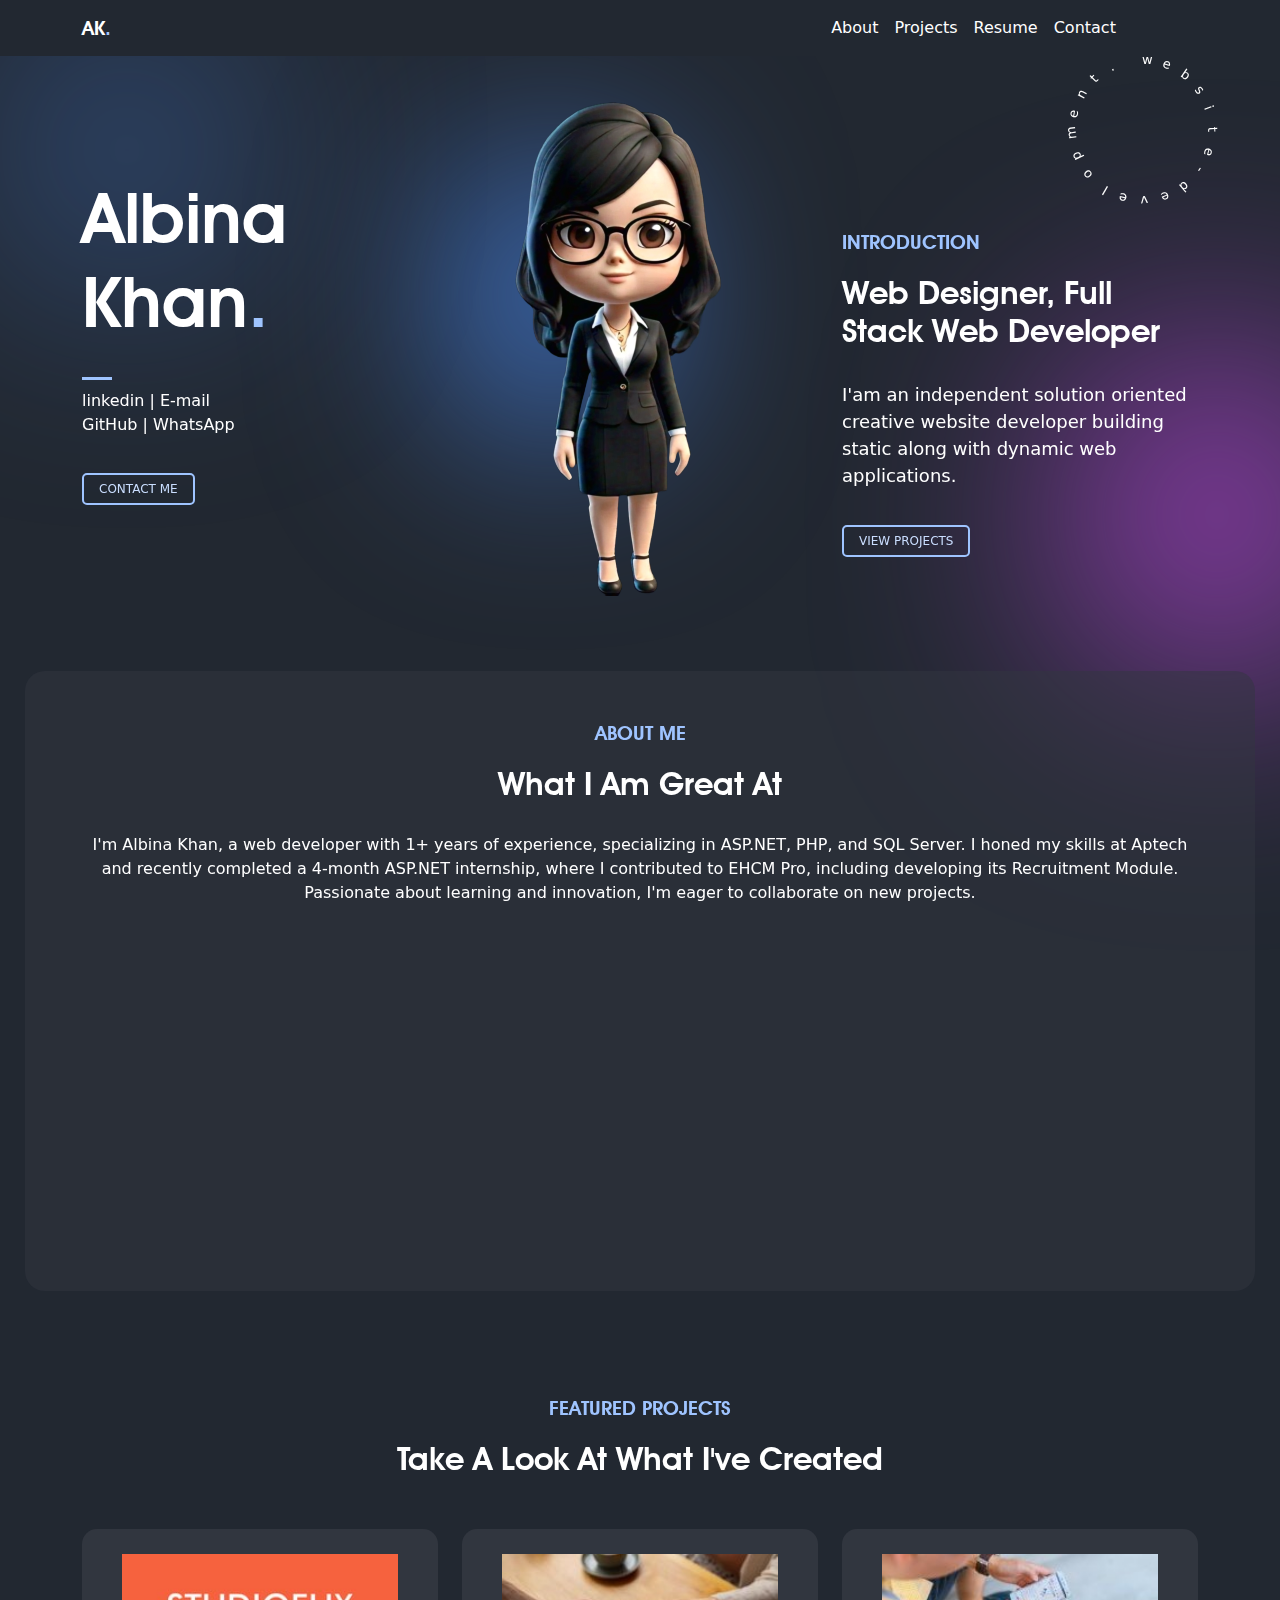
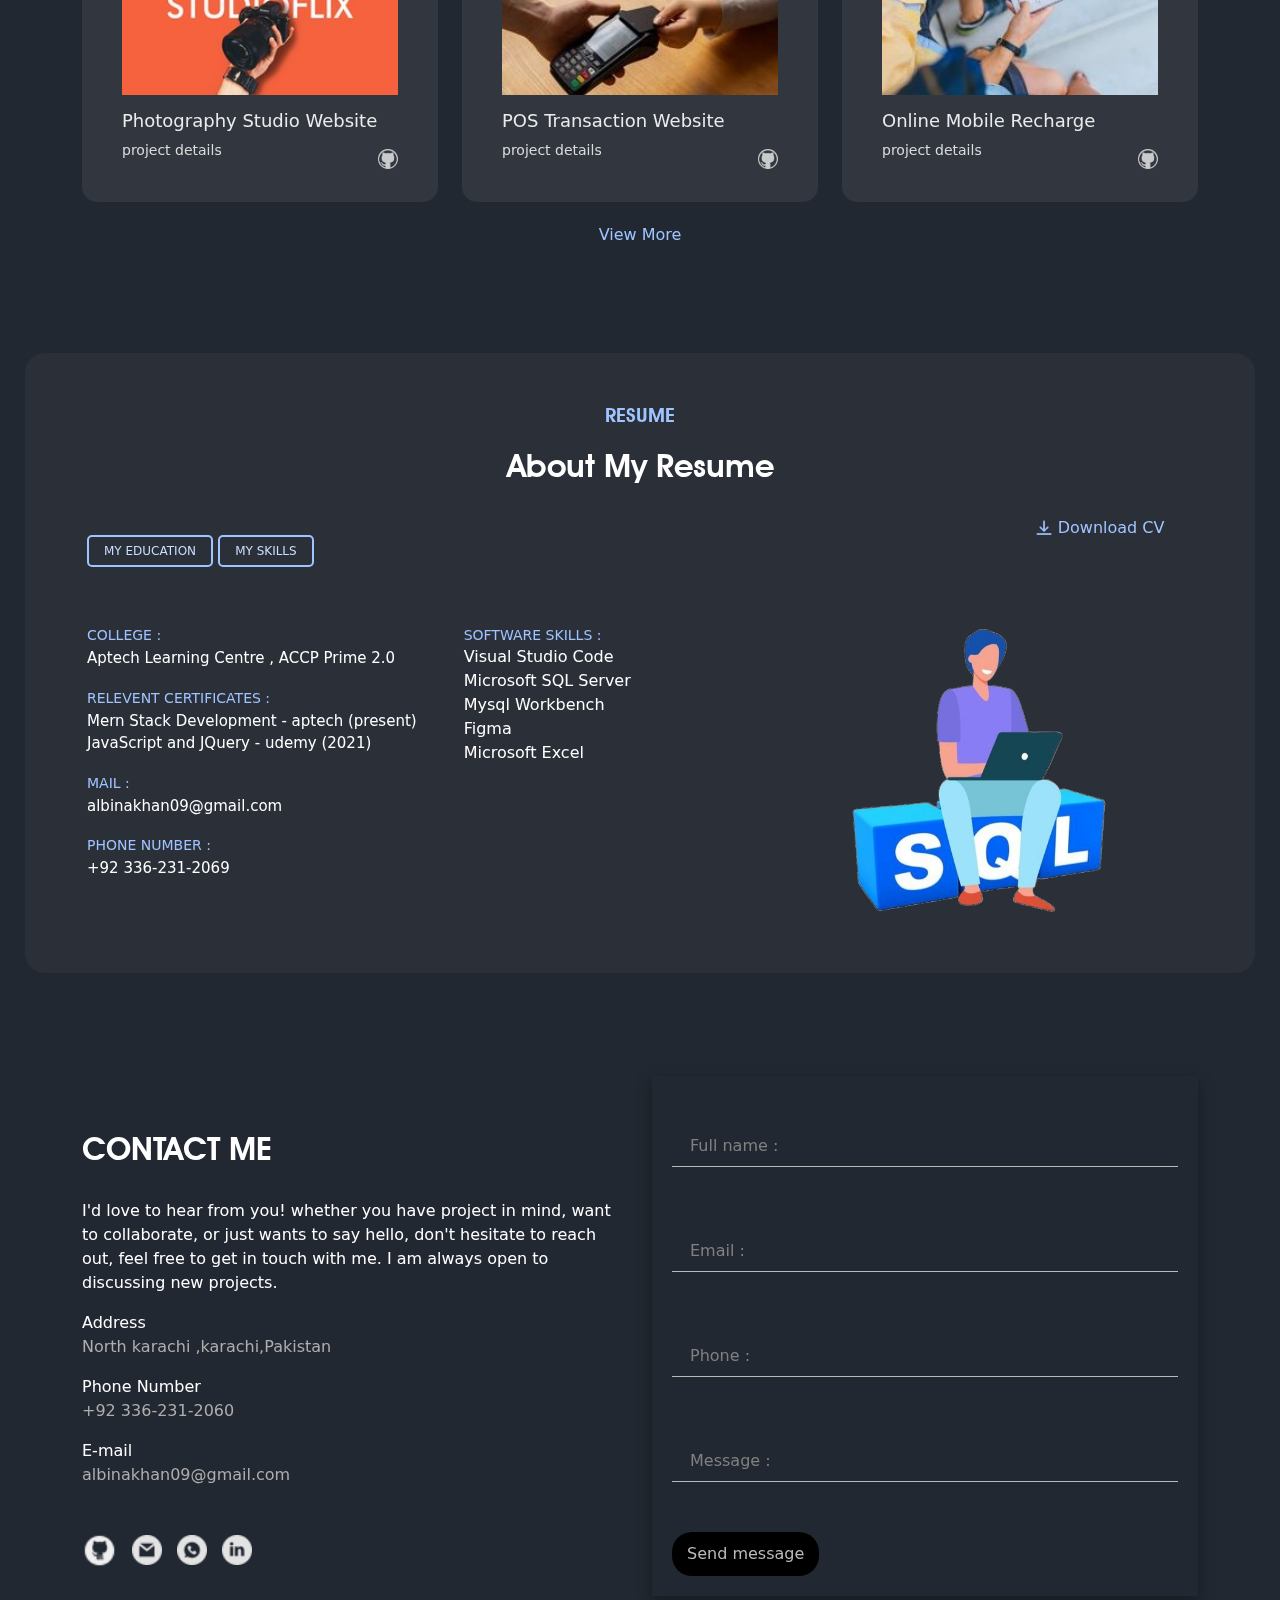
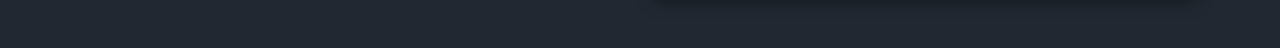
<file: index.html>
<!DOCTYPE html>
<html lang="en">
<head>
    <meta charset="UTF-8">
    <meta name="viewport" content="width=device-width, initial-scale=1.0">
    <title>Portfolio</title>
    <!-- bootstrap links -->
    <link href="https://cdn.jsdelivr.net/npm/bootstrap@5.3.3/dist/css/bootstrap.min.css" rel="stylesheet" integrity="sha384-QWTKZyjpPEjISv5WaRU9OFeRpok6YctnYmDr5pNlyT2bRjXh0JMhjY6hW+ALEwIH" crossorigin="anonymous">
    <!-- font -->
    <link rel="preconnect" href="https://fonts.googleapis.com">
    <link rel="preconnect" href="https://fonts.gstatic.com" crossorigin>
    <link href="https://fonts.googleapis.com/css2?family=DM+Serif+Display:ital@0;1&display=swap" rel="stylesheet">
    <link rel="preconnect" href="https://fonts.googleapis.com">
<link rel="preconnect" href="https://fonts.gstatic.com" crossorigin>
<link href="https://fonts.googleapis.com/css2?family=DM+Serif+Display:ital@0;1&family=Playfair+Display:ital,wght@0,400..900;1,400..900&display=swap" rel="stylesheet">

<link rel="stylesheet" href="style.css">
<link rel="stylesheet" href="responsive.css">
</head>

<body>
    <header id="header">
        <nav class="navbar navbar-expand-lg navbar-dark ">
            <div class="container">

                <a class="navbar-brand" href="index.html">AK<span class="dot">.</span></a>
                <button
              class="navbar-toggler"
              type="button"
              data-bs-toggle="collapse"
              data-bs-target="#navbarSupportedContent"
              aria-controls="navbarSupportedContent"
              aria-expanded="false"
              aria-label="Toggle navigation"
            >
              <span class="navbar-toggler-icon"></span>
            </button>
            
              <div class="collapse navbar-collapse" id="navbarSupportedContent">
                  <ul class="navbar-nav mb-2 mb-lg-0">
                      <li class="nav-item">
                        <a class="nav-link " href="#About">About</a>
                      </li>
                      <li class="nav-item">
                        <a class="nav-link" href="#Projects">Projects</a>
                      </li>
                      <li class="nav-item">
                        <a class="nav-link" href="#Education">Resume</a>
                      </li>
                      <li class="nav-item">
                          <a class="nav-link" href="#Contact">Contact </a>
                        </li>
                       
                    </ul>
              </div>
        </div>

          </nav>
    </header>
    <main>
        <!-- top section -->
        <section id="top_section">
            
            <div class="container">
                <div class="row" id="mobile-res">
                        <div class="col-md-4" id="col1">
                            <div class="top">
                                <div class="main_heading">
                                    <h1 class="name">Albina Khan<span class="dot">.</span>                       
                                    </h1>
                                </div>
                                <div class="links">
                                    <p class="top-link">
                                        
                                    <a href="https://www.linkedin.com/in/albina-khan-0630b6267/">linkedin |</a> 
                                    <a href="mailto:albina_khan09@outlook.com">E-mail <br></a> 
                                    <a href="https://github.com/Albina-khan"> GitHub |</a>
                                    <a href="https://wa.me/03362312069">WhatsApp</a>
                                  </p>
                                </div>
                                <a href="#Contact">
                                    <button class="contactbtn">CONTACT ME</button>

                                </a>
            
                            </div>
                            
                        </div>
                        <div class="col-md-4" id="col1">
                            <div id="background_avatar">
                                <img src="images/myAvatar.png" class="img-fluid" alt="" srcset="">
                            </div>
                        </div>
                        <div class="col-md-4">
                            <div class="circles">
                                <div class="sm-circle"></div>
                                <div class="sm-circle-top"></div>
                            </div>
                            <div class="animated-circle"> 
                                <div class="circular-text">
                                    website - development.
                                </div>
                            </div>

                            <div class="intro_para">
                                <h2 class="intro">INTRODUCTION</h2>
                                <h2 class="head">Web Designer, Full Stack Web Developer </h2>
                                <p class="heading_para"> I'am an independent solution oriented creative website developer 
                                    building static along with dynamic web applications.
                                </p>
                                <a href="#Projects">
                                    <button id="" class="contactbtn"> VIEW PROJECTS</button>
                                </a>
                
                            </div>
                            
                        </div>
                </div>
              
               
            </div>
    
        </section>
        <!-- About Section -->
        <section id="About">
            <div class="container">
                <div class="row">
                    <div class="col-md-12">
                        <div class="about_text">
    
                            <h2 class="intro">ABOUT ME</h2>
                            <h2 class="head">What I Am Great At</h2>
                            <p class="about_para">I'm Albina Khan, a web developer with 1+ years of experience, specializing in ASP.NET, PHP, and SQL Server. I honed my skills at Aptech and recently completed a 4-month ASP.NET internship, where I contributed to EHCM Pro, including developing its Recruitment Module. Passionate about learning and innovation, I'm eager to collaborate on new projects.</p>
                        </div>
                    </div>

                            <div class="about_box">
                                <div class="row">
                                    <div class="col-md-3 col-sm-6 col-12">
                                        <div class="box">
                                            <img src="images/code.png" alt="" srcset="">
                                            <h3 class="boxtxt">Web Development</h3>
                                            <p class="boxtxt2" >create static websites using html css javascript along with bootstrap</p>
                                        </div>
                                    </div>
                                    <div class="col-md-3 col-sm-6 col-12">
                                        <div class="box">
                                            <img src="images/database.png" alt="" srcset="">
                                            <h3 class="boxtxt">Database</h3>
                                            <p class="boxtxt2">connect and create database using sql and mysql</p>
                                        </div>
                                    </div>
                                    <div class="col-md-3 col-sm-6 col-12">
                                        <div class="box">
                                            <img src="images/web.png" alt="" srcset="">
                                            <h3 class="boxtxt">PHP</h3>
                                            <p class="boxtxt2">create dynamic websites add database connection using php</p>
                                        </div>
                                    </div>
                                    <div class="col-md-3 col-sm-6 col-12">
                                        <div class="box">
                                            <img src="images/form.png" alt="" srcset="">
                                            <h3 class="boxtxt">ASP.NET</h3>
                                            <p class="boxtxt2">create .net web applications or windows form applications</p>
                                        </div>
                                    </div>
                                   
                                </div>
                               
                               
                            </div>
                </div>
            </div>
        </section>
        <!-- Projects Section -->
        <section id="Projects">
            <div class="container">
                <div class="row">
                    <div class="col-md-12">
                        <div class="about_text">
    
                            <h2 class="intro">FEATURED PROJECTS</h2>
                            <h2 class="head">Take A Look At What I've Created</h2>
                        </div>
                    </div>            
                </div>

                <div class="project_boxes">

                    <div class="row">
                        <div class="col-md-4">
                            <div class="pro_box">
                                <img  src="images/studioflix_homepage_18.jpg" alt="" srcset="">
                                <h3 class="project_boxtxt">Photography Studio Website</h3>
                                <div class="prodetail">
                                    <a href="rechargedeatil.html#photodetail" class="p_boxtxt">
                                        <p class="p_boxtxt">project details</p>
                                    </a>
                                    <a href="https://reliable-cranachan-44e0a6.netlify.app/" > <img class="Githublogo" src="images/Githublogo.png" alt="" srcset=""></a>

                                </div>                            </div>
                        </div>
                        <div class="col-md-4">
                            <div class="pro_box">
                                <img src="images/SLIDERIMG_18.jpg" alt="" srcset="">
                                <h3 class="project_boxtxt">POS Transaction Website</h3>
                                <div class="prodetail">
                                    <a href="rechargedeatil.html#posdetail" class="p_boxtxt">
                                        <p class="p_boxtxt">project details</p>
                                    </a>
                                    <a href="https://phenomenal-mermaid-b60aeb.netlify.app/" > <img class="Githublogo" src="images/Githublogo.png" alt="" srcset=""></a>

                                </div>                            </div>
                     </div>
                    <div class="col-md-4">
                        <div class="pro_box">
                            <img  src="images/banner7.jpg"  alt="" srcset="">
                            <h3 class="project_boxtxt">Online Mobile Recharge</h3>
                            <div class="prodetail">
                                <a href="rechargedeatil.html#onlinedetail" class="p_boxtxt">
                                    <p class="p_boxtxt">project details</p>
                                </a>
                                <a href="https://github.com/Albina-khan/Online_Mobile_Recharge.git" > <img class="Githublogo" src="images/Githublogo.png" alt="" srcset=""></a>
            
                            </div>                            </div>
                    </div>
                </div>

<div id="project_boxes2" class="hidden">
    <div class="row">
        
        <div class="col-md-4">
            <div class="pro_box">
                <img src="images/eight-budget.jpg" alt="" srcset="">
                <h3 class="project_boxtxt">Budget Calculator</h3>
                <div class="prodetail">
                    <a href="rechargedeatil.html#caldetail" class="p_boxtxt">
                        <p class="p_boxtxt">project details</p>
                    </a>
                    <a href="https://github.com/Albina-khan/Budget_calculator.git" > <img class="Githublogo" src="images/Githublogo.png" alt="" srcset=""></a>

                </div>                            </div>
    </div>
        <div class="col-md-4">
            <div class="pro_box">
                <img src="images/adi-goldstein-EUsVwEOsblE-unsplash_18 (1).jpg" alt="" srcset="">
                <h3 class="project_boxtxt">Lab Automation Website</h3>
                <div class="prodetail">
                    <a href="rechargedeatil.html#labdetail" class="p_boxtxt">
                        <p class="p_boxtxt">project details</p>
                    </a>
                    <a href="https://github.com/Albina-khan/lab-automation.git" > <img class="Githublogo" src="images/Githublogo.png" alt="" srcset=""></a>

                </div>
            </div>
    </div>
    </div>
</div>
                <div class="row">
                    <div class="col-md-12" style="text-align: center; margin-top: 20px;">
                        <button class="cv" id="view" >View More</button>
                    </div>
                </div>

            </div>


        </section>
        <!-- Education Section -->
        <section id="Education">
            <div class="container">
                <div class="row">
                    <div class="col-md-12">
                        <div class="about_text">
    
                            <h2 class="intro">RESUME</h2>
                            <h2 class="head">About My Resume</h2>
                        </div>
                    </div>
                    <div class="col-md-10">
                        <button class="contactbtn" id="edubtn" onclick="myFunctionEdu()">MY EDUCATION</button>
                        <button class="contactbtn" id="skillbtn" onclick="myFunction()">MY SKILLS</button>
                    </div>
                    <div class="col-md-2">
                       <a href="Albina khan resume.docx"> <button class="cv"> <img src="images/download.png" alt="" class="cvimg" srcset=""> Download CV </button></a>
                    </div>

                    <div class="education" id="edu">
                        <div class="row">
                            <div class="col-md-4">

                                <label for="">COLLEGE :</label>
                                <p class="edu-para">Aptech Learning Centre , ACCP Prime 2.0</p>
    
                                <label for="">RELEVENT CERTIFICATES :</label>
                                <p class="edu-para">Mern Stack Development - aptech (present) <br>
                                    JavaScript and JQuery - udemy (2021)
                                </p>
    
                                <label for="">MAIL :</label>
                                <p class="edu-para">albinakhan09@gmail.com</p>
    
                                <label for="">PHONE NUMBER :</label>
                                <p class="edu-para">+92 336-231-2069</p>
                            </div>
                            <div class="col-md-4">
                                <label for="" class="software_skill">SOFTWARE SKILLS :</label>

                                <p class="edupara">Visual Studio Code</p>
                                <p class="edupara">Microsoft SQL Server </p>
                                <p class="edupara">Mysql Workbench</p>
                                <p class="edupara">Figma </p>
                                <p class="edupara">Microsoft Excel </p>
                            </div>

                            <div class="col-md-4">
                                <div class="edu-img">
                                    <img src="images/file (1)copy.png"  alt="" srcset="">

                                </div>
                            </div>
                        </div>
                       
                    </div>

                    <div class="skill" id="skills">
                        <div class="row">
                            <div class="col-md-4">
                                <div class="prog-bar">
                                    <label for="">CSS</label>
                                    <div class="progress" style="height: 12px;">
                                        <div class="progress-bar progress-bar-striped" role="progressbar" id="css" style="width: 0%;" aria-valuenow="10" aria-valuemin="0" aria-valuemax="100"></div>
                                      </div>
                                </div>
                                
                                <div class="prog-bar">
                                    <label for="">JQuery</label>
                                    <div class="progress" style="height: 12px;">
                                        <div class="progress-bar progress-bar-striped " id="jquery" role="progressbar" style="width: 0%" aria-valuenow="10" aria-valuemin="0" aria-valuemax="100"></div>
                                      </div>
                                </div>
    
                                <div class="prog-bar">
                                    <label for="">Bootstrap</label>
                                    <div class="progress" style="height: 12px;">
                                        <div class="progress-bar progress-bar-striped" id="boot" role="progressbar" style="width: 0%" aria-valuenow="10" aria-valuemin="0" aria-valuemax="100"></div>
                                      </div>
                                </div>
    
                                <div class="prog-bar">
                                    <label for="">PHP</label>
                                    <div class="progress" style="height: 12px;">
                                        <div class="progress-bar progress-bar-striped" id="php" role="progressbar" style="width: 0%" aria-valuenow="10" aria-valuemin="0" aria-valuemax="100"></div>
                                      </div>
                                </div>
                            </div>
    
                            <div class="col-md-4">
                                <div class="prog-bar">
                                    <label for="">Asp.net</label>
                                    <div class="progress" style="height: 12px;">
                                        <div class="progress-bar progress-bar-striped" id="net" role="progressbar" style="width: 0%" aria-valuenow="10" aria-valuemin="0" aria-valuemax="100"></div>
                                      </div>
                                </div>
                                
                                <div class="prog-bar">
                                    <label for="">Sql</label>
                                    <div class="progress" style="height: 12px;">
                                        <div class="progress-bar progress-bar-striped" id="sql" role="progressbar" style="width: 0%" aria-valuenow="10" aria-valuemin="0" aria-valuemax="100"></div>
                                      </div>
                                </div>
    
                                <div class="prog-bar">
                                    <label for="">Mysql</label>
                                    <div class="progress" style="height: 12px;">
                                        <div class="progress-bar progress-bar-striped" id="mysql" role="progressbar" style="width: 0%" aria-valuenow="10" aria-valuemin="0" aria-valuemax="100"></div>
                                      </div>
                                </div>
    
                            </div>

                            <div class="col-md-4">
                                <div class="edu-img">
                                    <img src="images/file (1)copy.png" alt="" srcset="">

                                </div>
                            </div>
                        </div>
                        
                    </div>
                </div>
            </div>
        </section>
            <!-- Contact Form -->
        <section id="Contact">
            <div class="container">
                <div class="row">
                    <div class="col-md-6">
                        <div class="cnt_text">
                            <h2 class="head">CONTACT ME</h2>
                            <p class="about_para">I'd love to hear from you! whether you have project in mind, want to collaborate, or just wants to say hello, don't hesitate to reach out, feel free to get in touch with me. I am always open to discussing new projects.</p>
                            <label class="cont-label" for="">Address</label>
                            <p class="contpara">North karachi ,karachi,Pakistan </p>

                            <label class="cont-label" for="">Phone Number</label>
                            <p class="contpara">+92 336-231-2060</p>

                            <label class="cont-label" for="">E-mail</label>
                            <p class="contpara">albinakhan09@gmail.com</p>

                            <div class="social_logos">
                                <a href="https://github.com/Albina-khan">
                                    <img src="images/git.png" height="35px"  alt="" srcset="">
                                </a>
                                <a href="mailto:albina_khan09@outlook.com">
                                    <img src="images/gmail.png" alt="" height="30px">
                                </a>
                                <a href="https://wa.me/03362312069">
                                    <img src="images/whatsa.png" alt="" srcset=""  height="30px">
                                </a>
                                <a href="https://www.linkedin.com/in/albina-khan-0630b6267/">
                                    <img src="images/social.png" alt="" srcset=""  height="30px">
                                </a>
                            </div>
                        </div>
                    </div>

                    <div class="col-md-6">
                        <div class="contact">
                           <form >
                            <p style="color: red;" id="erormsg"></p>
                            <div class="input label_check">
                              <label for="" id="name_label">Full name :</label>
                              <input type="text" class="inpt" required id="name"  />
                            </div>
                            <div class="input label_check">
                              <label id="mail_label" for="">Email :</label>
                              <input
                                type="text" class="inpt" required id="email"/>
                            </div>
                            <div class="input label_check">
                              
                              <label id="no_label" for="">Phone :</label>
                              <input type="text" class="inpt" id="phone" min="0" maxlength="11" />
                            </div>
          
                            <div class="input label_check">
                              
                              <label id="msg_label" for="">Message :</label>
                              <input type="text" class="inpt" required id="msges"/>
                            </div>
          
                            <div class="submitbtn">
                              <button class="button"  id="sub">Send message</button>
                            </div>
                          </form>
                        </div>
                      </div>
                </div>
            </div>
        </section> 
    </main>
<script>
   function myFunction() {
  document.getElementById("edu").style.display = "none";
  document.getElementById("skills").style.display = "block";

}

function myFunctionEdu() {
  document.getElementById("edu").style.display = "block";
  document.getElementById("skills").style.display = "none";
  
}
let btn = document.querySelector("#view")
btn.addEventListener('click', (event)=>{
    let box = document.getElementById("project_boxes2");
    box.classList.toggle('hidden')
    btn.innerText === "View More"?  btn.innerText = "View Less" : btn.innerText = "View More"; 
})

let inputbtn = document.querySelector("#name");
let mailbtn = document.querySelector("#email");
let phonebtn = document.querySelector("#phone");
let msgbtn = document.querySelector("#msges");

inputbtn.addEventListener('click', (event)=>{
let labelname = document.querySelector("#name_label");
inputbtn.value != "" ? labelname.classList.toggle('label_animate') : labelname ;
});


mailbtn.addEventListener('click', (event)=>{
let labelmail = document.querySelector("#mail_label");
mailbtn.value != "" ? labelmail.classList.toggle('label_animate') : labelmail ;
});


phonebtn.addEventListener('click', (event)=>{
let labelno = document.querySelector("#no_label");
phonebtn.value != "" ? labelno.classList.toggle('label_animate') : labelno ;
});


msgbtn.addEventListener('click', (event)=>{
let msg_label = document.querySelector("#msg_label");
mailbtn.value !== "" ? msg_label.classList.toggle('label_animate') : msg_label ;
});

let skillbtn = document.querySelector("#skillbtn")
skillbtn.addEventListener('click' , (event)=>{

    setTimeout(() => {
        document.querySelector("#css").style.width = '85%';  
        document.querySelector("#jquery").style.width = '50%';  
        document.querySelector("#boot").style.width = '60%';  
        document.querySelector("#php").style.width = '70%';  
        document.querySelector("#net").style.width = '80%';  
        document.querySelector("#sql").style.width = '87%';  
        document.querySelector("#mysql").style.width = '67%';  
        }, 100);

});

</script>
    <script src="https://cdn.jsdelivr.net/npm/bootstrap@5.3.3/dist/js/bootstrap.bundle.min.js" integrity="sha384-YvpcrYf0tY3lHB60NNkmXc5s9fDVZLESaAA55NDzOxhy9GkcIdslK1eN7N6jIeHz" crossorigin="anonymous"></script>
    <script src="https://smtpjs.com/v3/smtp.js"></script>
    <script src="https://code.jquery.com/jquery-3.7.1.js" integrity="sha256-eKhayi8LEQwp4NKxN+CfCh+3qOVUtJn3QNZ0TciWLP4=" crossorigin="anonymous"></script>

<script>
     var inputField = document.querySelector('#phone');
								inputField.onkeydown = function (event) {
									if (isNaN(event.key) && event.key !== 'Backspace') {
										event.preventDefault();
									}
								};
								$(document).ready(function e() {
									$("#sub").click(function e() {
										var name = $("#name").val();
										var email = $("#email").val();
										var phone = $("#phone").val();
										var msg = $("#msg").val();

										if (name == "") {
											$("#erormsg").text("name is required");
											return false;
										} else {
											$("#erormsg").text("");
										} 
										 if (email == "") {
											$("#erormsg").text("email is required");
											return false;
										} else {
											$("#erormsg").text("");
										} if (phone == "") {
											$("#erormsg").text("number is required");
											return false;
										} else {
											$("#erormsg").text("");
										}if (msg == "") {
											$("#erormsg").text("msg is required");
											return false;
										} else {
											$("#erormsg").text("");
										}
                                            sendmail();
                                    });
});
</script>
<script>
    var circular = document.querySelector('.circular-text');
    circular.innerHTML = circular.textContent.replace(/\S/g , "<span>$&</span>")
    const ele = document.querySelectorAll(".circular-text span")
    for (let i = 1; i < ele.length; i++) {
        ele[i].style.transform="rotate("+ i*17.5 +"deg)";
        
    }

</script>

    <script>
        function sendmail(){

var name = document.getElementById("name").value;
var email = document.getElementById("email").value;
var phone = document.getElementById("phone").value;
var msg = document.getElementById("msg").value;

var body = "Name : "+ name + "<br>" 
            + "Email : " + email + "<br>" 
            + "Phone :" + phone + "<br>"
            + "Msg :" + msg 

            Email.send({
    Host : "smtp.elasticemail.com",
    Username : "albinakhan09@gmail.com",
    Password : "7EFD8056547C15A54617B150D7C4535F31EE",
    To : 'albinakhan09@gmail.com',
    From : "albinakhan09@gmail.com",
    Subject : "This is the subject",
    Body : body
}).then(
  message => alert(message)
);
name.innerText = "";
        }
    </script>
<script>
    document.addEventListener("DOMContentLoaded", function() {
    let boxes = document.querySelectorAll('.box');

    let observer = new IntersectionObserver(function(entries) {
        entries.forEach(entry => {
            if (entry.isIntersecting) {
                entry.target.classList.add('visible'); // Add visible class when box is in viewport
            }
        });
    });

    boxes.forEach(box => {
        observer.observe(box); // Observe each box
    });
});

</script>
</body>
</html>
</file>
<file: style.css>
body {
  background-color: var(--background-);
  overflow-x: hidden;
}
@font-face {
  font-family: myfont;
  src: url(avantgarde-bk-bt-2/AVGARDD_2.TTF);
}
:root {
  --background-: #222831;
  --white_heading: #ffffff;
  --black_heading: #0000;
}
.top {
  margin-top: 14vh;
}
#background_avatar {
  position: relative;
}
.intro_para {
  margin-top: 20vh;
}
.circles {
  position: fixed;
  z-index: -1;
}
.circles .sm-circle {
  position: relative;
}
.sm-circle::after {
  position: absolute;
  content: "";
  background-color: #cc48f1;
  filter: blur(130px);
  width: 250px;
  height: 300px;
  border-radius: 50%;
  top: 35vh;
  left: 250px;
}
.sm-circle-top {
  position: relative;
}
.sm-circle-top::after {
  position: absolute;
  content: "";
  background-color: #4889f1;
  filter: blur(130px);
  width: 150px;
  height: 200px;
  border-radius: 50%;
  right: 50vw;
}
.animated-circle {
  position: absolute;
}
.circular-text {
  color: white;
  font-weight: 100;
  height: 160px;
  border-radius: 50%;
  font-size: 13px;
  margin-left: 300px;
  animation: animate 15s linear infinite;
}
@keyframes animate {
  from {
    transform: rotate(0deg);
  }
  to {
    transform: rotate(360deg);
  }
}
.circular-text span {
  position: absolute;
  transform-origin: 0px 80px;
}
.heading_para {
  color: white;
  font-size: 18px;
}
#background_avatar::before {
  position: absolute;
  content: "";
  background-color: #4889f1;
  filter: blur(100px);
  z-index: -1;
  width: 50%;
  height: 50%;
  border-radius: 50%;
  top: 20%;
}
.name {
  color: var(--white_heading);
  font-size: 70px;
  font-weight: 600;
  font-family: myfont;
}
.dot {
  color: #9fc4ff;
}
.contactbtn {
  background: transparent;
  border: 2px solid #9fc4ff;
  color: #cadeff;
  padding: 5px 15px;
  font-size: 12px;
  margin-top: 20px;
  border-radius: 5px;
  transition: all ease-in-out 0.3s;
}
.contactbtn:hover {
  color: var(--white_heading);
  background-color: #4889f1;
  border: 2px solid #4889f1;
}

#projectbtn {
  font-size: 12px;
  border: none;
  background-color: transparent;
  color: #cadeff;
  margin-left: 30px;
}
.navbar {
  background-color: #222831;
  position: fixed;
  width: 100%;
  z-index: 99;
}
.navbar ul {
  margin-left: 65%;
}
.navbar-brand {
  font-family: myfont;
}
.nav-link {
  color: var(--white_heading);
}

.icons {
  margin: 50px -19px;
}
.icon {
  padding-left: 20px;
}
.top-link {
  color: var(--white_heading);
}
.links {
  position: relative;
  margin-top: 45px;
}
.links::before {
  position: absolute;
  content: "";
  width: 30px;
  height: 3px;
  background-color: #9fc4ff;
  top: -12px;
}
.intro {
  font-size: 20px;
  margin-bottom: 20px;
  color: #9fc4ff;
  font-family: myfont;
}
.head {
  margin-bottom: 30px;
  color: var(--white_heading);
  font-family: myfont;
}
#top_section {
  display: grid;
  padding: 50px;
}
#About {
  display: grid;
  background-color: rgb(49, 54, 63, 0.5);
  padding-block: 50px;
  margin: 25px;
  border-radius: 20px;
}
#Education {
  background-color: rgb(49, 54, 63, 0.5);
  margin: 25px;
  border-radius: 20px;
  padding: 50px;
}
#Contact {
  padding-block: 50px;
}
.about_text {
  align-items: center;
  text-align: center;
}
.about_para {
  color: var(--white_heading);
}
.about_box {
  margin-top: 7%;
}
.box {
  text-align: center;
  border-radius: 20px;
  box-shadow: rgba(155, 155, 155, 0.25) 0px 13px 27px -5px,
    rgba(0, 0, 0, 0.3) 0px 8px 16px -8px;
  background-color: var(--background-);
  height: 240px;
  width: 240px;
  padding-block: 40px;
}

/* box animate start*/
.about_box .box {
  opacity: 0; /* Initially hidden */
  transform: translateX(-100%); /* Start offscreen on the left */
  transition: transform 0.5s ease-out, opacity 0.5s ease-out;
}

.about_box .box.visible {
  opacity: 1;
  transform: translateX(0);
}
.about_box .box:nth-child(1) {
  transition-delay: 0.4s;
}
.about_box .box:nth-child(2) {
  transition-delay: 0.6s;
}
.about_box .box:nth-child(3) {
  transition-delay: 0.8s;
}
.about_box .box:nth-child(4) {
  transition-delay: 0.1s;
}

/* box animate end*/
.boxtxt {
  color: var(--white_heading);
  margin-top: 10px;
  font-size: 22px;
}
.boxtxt2 {
  color: rgb(216, 216, 216);
  font-size: 14px;
  padding: 10px 20px;
}
#Projects {
  padding-block: 80px;
}
.project_boxtxt {
  color: #ebebeb;
  font-size: 18px;
  font-weight: 400;
  margin-top: 15px;
}
.pro_box {
  margin-top: 20px;
  display: flex;
  flex-direction: column;
  padding: 25px 40px;
  background-color: #31363f;
  border-radius: 15px;
}
.p_boxtxt {
  text-decoration: none;
  color: #dbdbdb;
  font-size: 14px;
  transition: all ease-in-out 0.2s;
}
.p_boxtxt:hover {
  color: var(--white_heading);
}
.prodetail {
  display: flex;
  justify-content: space-between;
  align-items: center;
}
.edu-para {
  color: white;
}
.edupara {
  color: white;
  line-height: 8px;
}
.software_skill {
  margin-bottom: 7px;
}
.education {
  margin-top: 5%;
  display: block;
}
.education label {
  color: #9fc4ff;
  font-size: 14px;
}
.edu-skill {
  color: #9fc4ff;
  font-size: 17px;
}
.education ul li {
  color: white;
}
.cv {
  background-color: transparent;
  border: none;
  color: #9fc4ff;
}
.cvimg {
  height: 18px;
}
.edu-para {
  font-size: 15px;
}
.skill label {
  color: white;
}
.prog-bar {
  margin-bottom: 20px;
}
#skills {
  margin-top: 5%;
  display: none;
}
.edu-img img {
  height: 300px;
}
.contpara {
  color: #afadad;
}
#Contact .cont-label {
  color: white;
}

.cnthead {
  text-align: center;
  color: white;
}
.cnt_text {
  margin-top: 15%;
}
.top-link a {
  text-decoration: none;
  color: white;
  transition: all ease-in-out 0.4s;
}
.top-link a:hover {
  color: #d4d4d4;
}

/*  */

.inpt {
  padding: 20px;
  text-decoration: none;
  margin-bottom: 20px;
  border: none;
  background-color: transparent;
}
.input input {
  border-bottom: 1px solid #bababa;
  color: white;
  padding: 15px 120px;
  width: 100%;
  outline: none;
}

.input select {
  padding: 15px 120px;
  border: none;
  border-radius: 10px;
  color: #666666;
}
.input select:focus {
  border: transparent;
}
.input-M input {
  padding: 50px 120px;
  border: transparent;
  border-radius: 10px;
  outline: none;
}

#sub {
  color: #bababa;
  background-color: black;
  border: none;
  padding: 10px 15px;
  border-radius: 20px;
  transition: all ease-in-out 0.5s;
}
#sub:hover {
  color: white;
}
.label_check {
  position: relative;
  isolation: isolate;
  padding: 0px;
  margin-bottom: 30px;
}
.label_check label {
  position: absolute;
  top: 25%;
  left: 10px;
  color: grey;
  padding: 4px 8px;
  transition: all 0.3s;
  border: none;
  pointer-events: none;
}
.label_check input {
  padding-inline: 20px;
}
.input.label_check:focus-within label {
  color: white !important;
  font-size: 12px;
  transform: translate(10px, -28px);
  border: none;
}
.label_animate {
  transform: translate(10px, -28px);
}
.contact {
  box-shadow: rgba(0, 0, 0, 0.35) 0px 5px 15px;
  padding: 20px;
  margin-top: 5%;
}

.hidden {
  display: none;
}
.progress-bar {
  transition: width 2s ease-in-out;
}
#view:hover {
  color: white;
  transition: all 0.5s ease-in-out;
}

.video {
  width: auto;
  height: 250px;
  padding-left: 20px;
}
.detail-top {
  margin-top: 6%;
  color: white;
  display: flex;
}
.pro_head {
  text-align: center;
  color: white;
  font-family: myfont;
  margin-top: 12%;
}
.social_logos img {
  margin: 30px 10px 30px 0px;
}
.social_logos a {
  text-decoration: none;
}
</file>
<file: responsive.css>
@media screen and (max-width: 768px) {
  #background_avatar img {
    height: 220px;
    margin-top: 40%;
    margin-left: -20px;
  }
  .name {
    font-size: 27px;
  }
  .navbar ul {
    margin-left: 0%;
  }
  .top-link {
    font-size: 14px;
  }
  .sm-circle::after {
    position: absolute;
    content: "";
    background-color: #cc48f1;
    filter: blur(130px);
    width: 200px;
    height: 200px;
    border-radius: 50%;
    top: 35vh;
    left: 250px;
  }
  .sm-circle-top::after {
    position: absolute;
    content: "";
    background-color: #4889f1;
    filter: blur(130px);
    width: 150px;
    height: 200px;
    border-radius: 50%;
    right: 0vw;
  }
  .circular-text {
    position: relative;
    bottom: 200px;
    height: 120px;
    z-index: -99;
    font-size: 12px;
    margin-left: 280px;
  }

  .circular-text span {
    position: absolute;
    transform-origin: 0px 60px;
  }
  .head {
    font-size: 18px;
    margin-bottom: 10px;
  }

  #top_section {
    padding: 0%;
  }
  .contactbtn {
    padding: 4px;
    font-size: 10px;
    margin-top: 10px;
  }
  #top_section #col1 {
    width: 50%;
  }
  .intro {
    font-size: 14px;
    margin-bottom: 10px;
  }
  .intro_para {
    margin: 10% 0%;
  }
  .heading_para {
    font-size: 14px;
  }
  .about_para {
    font-size: 14px;
  }
  .box {
    height: 180px;
    width: 290px;
    padding-block: 20px;
    margin-bottom: 20px;
  }
  .edu-img img {
    height: 200px;
  }
  .boxtxt {
    font-size: 16px;
  }
  .boxtxt2 {
    font-size: 14px;
  }
  .box img {
    height: 30px;
  }
  #About {
    display: flex;
  }
  #About .row .col-md-3 {
    display: flex;
    justify-content: center;
    align-items: center;
  }
  .cv {
    font-size: 14px;
    margin-top: 10px;
  }
  .cvimg {
    height: 14px;
  }
  .edu-para {
    font-size: 14px;
  }
  .edupara {
    font-size: 14px;
  }
  .education {
    margin-top: 10%;
  }
  .detail-top {
    flex-direction: column;
  }
  .video {
    padding-left: 0%;
    height: 170px;
  }
  .pro_head {
    margin-top: 15%;
  }
}
</file>
